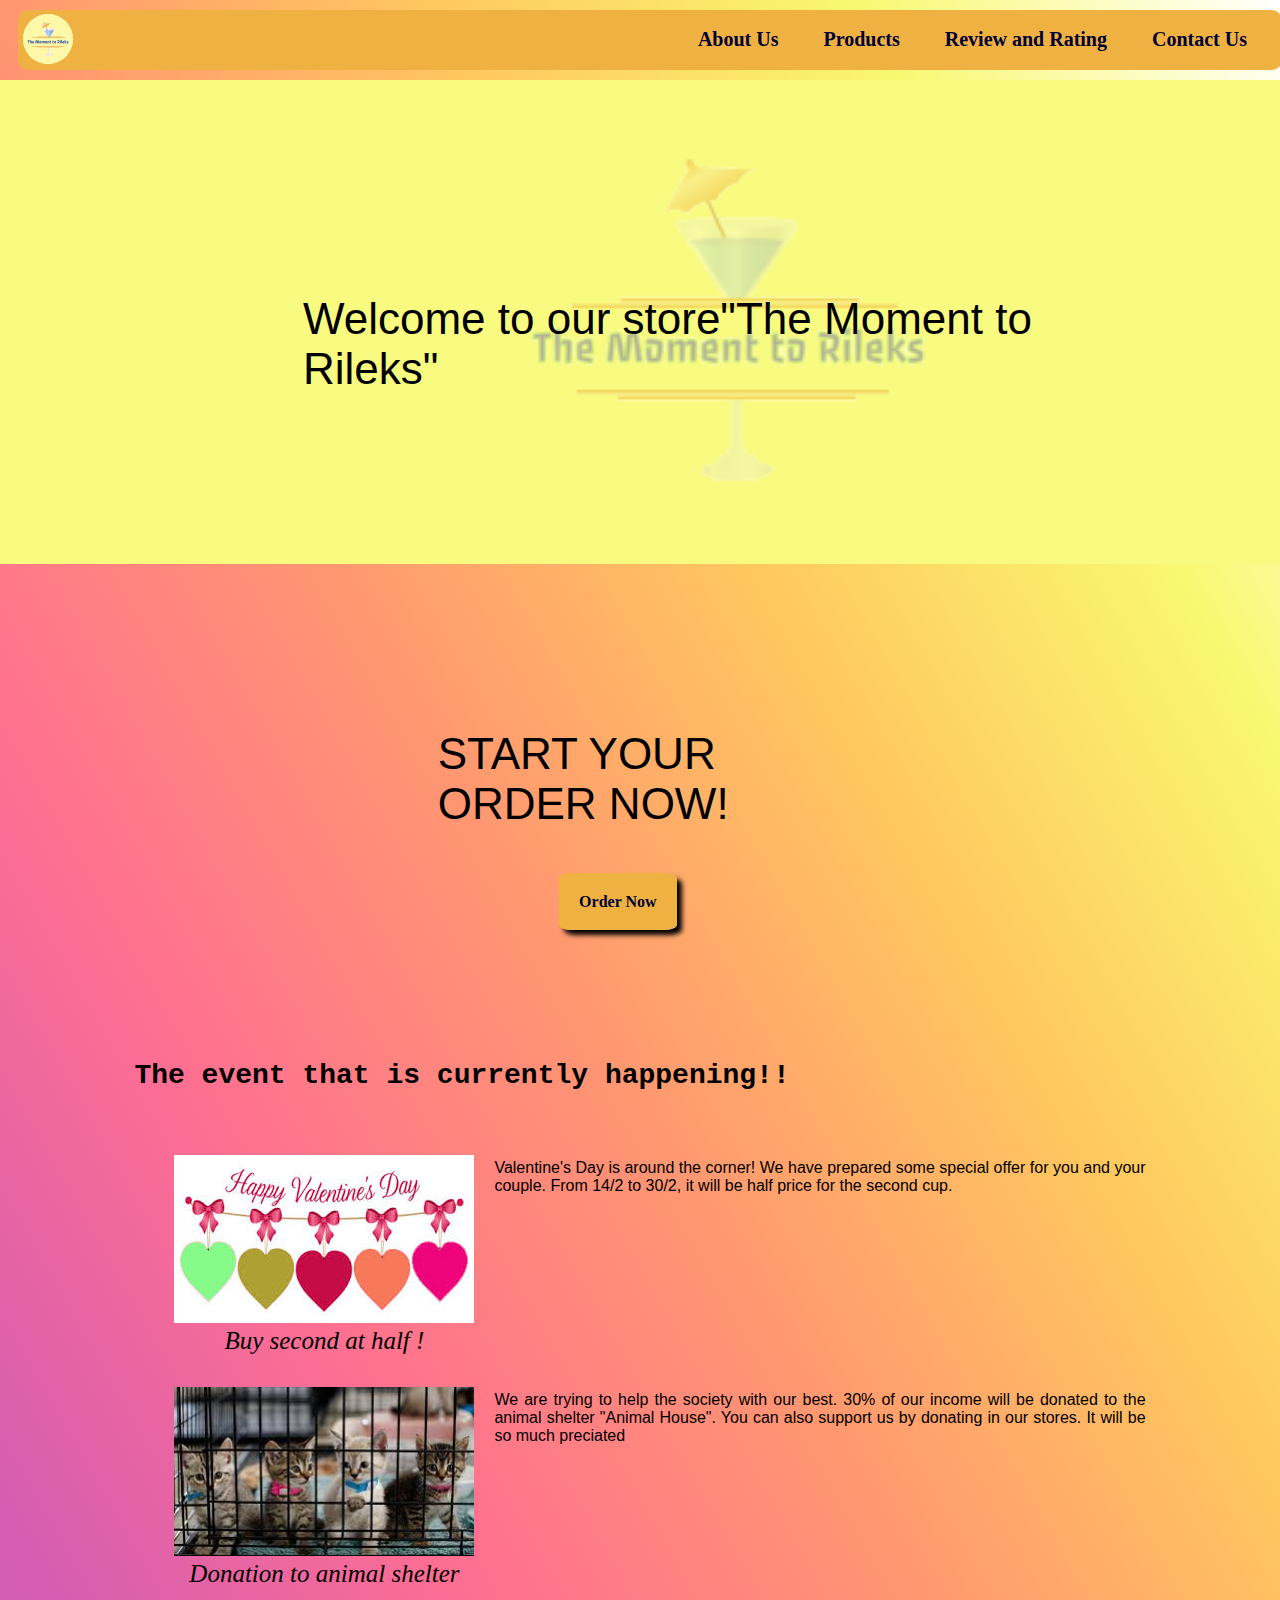
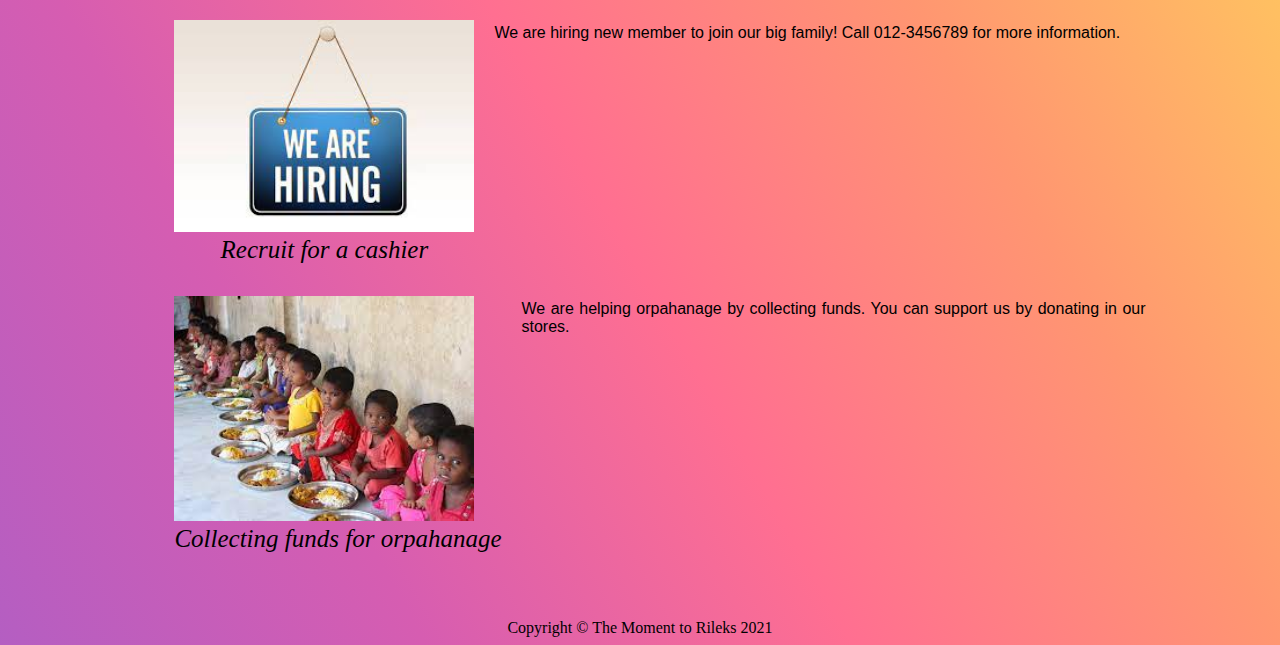
<file: index.html>
<!DOCTYPE html>
<html lang="en">
<head>
    <meta charset="UTF-8">
    <meta http-equiv="X-UA-Compatible" content="IE=edge">
    <meta name="viewport" content="width=device-width, initial-scale=1.0">
    <title>Home Page</title>
    <link rel="stylesheet" href="newstyle.css">
    <link rel="icon" href="Images/icon.ico" type="image/x-icon">

</head>
<body>
    <nav id="container">
        <a href="index.html"><img src="Images/Logo.png" alt="The Moment to Rileks" class="logoinnav"></a>
        <div class="noimgnav navhover">
            <a href="aboutuspage.html">About Us</a>
            <a href="product.html">Products</a>
            <a href="reviewandrating.html">Review and Rating</a>
            <a href="contact.html">Contact Us</a>
        </div>        
    </nav>
    <nav id="phonenav">
        <ul>
            <li><a href="index.html">Home</a></li>
            <li><a href="aboutuspage.html">About Us</a></li>
            <li><a href="product.html">  Products</a></li>
            <li><a href="reviewandrating.html">Review and Rating</a> </li>
            <li><a href="contact.html">Contact Us</a> </li>
        </ul> 
    </nav>
    <main>
        <div class="div">
            <img src="Images/ylwlogo.png" alt="logo" class="picsize">
                <p class="heading font center" id="headimg">Welcome to our store"The Moment to Rileks"</p>
        </div>
        <div class="margin">
            <div class="padding">
                <p class="heading">START YOUR ORDER NOW!</p>
                <a href="product.html" class="button" >Order Now</a>
            </div>
            <div>
                <p class="subheading">The event that is currently happening!!</p>
                <div>
                     <figure>
                        <img src="Images/Valentines.jpg" alt="Valentine Days" >
                        <figcaption>Buy second at half !</figcaption>
                    </figure>
                    <p class="content"> Valentine's Day is around the corner! We have prepared some special offer for you and your couple. From 14/2 to 30/2, it will be half price for the second cup.</p>
                </div>
                <br>
                <div>
                    <figure>
                        <img src="Images/Shelter.jpg" alt="Donation fo shelter" >
                        <figcaption>Donation to animal shelter</figcaption>
                    </figure> 
                    <p class="content"> We are trying to help the society with our best. 30% of our income will be donated to the animal shelter "Animal House". You can also support us by donating in our stores. It will be so much preciated</p>
                </div>
                    <br>
                <div>
                    <figure>
                        <img src="Images/Recruitment.jpg" alt="Recrtment" >
                        <figcaption>Recruit for a cashier</figcaption>
                    </figure>
                    <p class="content">We are hiring new member to join our big family! Call 012-3456789 for more information.</p>
                </div>
                    <br>
                <div>       
                    <figure>
                        <img src="Images/Donation.jpg" alt="Donation" >
                        <figcaption>Collecting funds for orpahanage</figcaption>
                    </figure> 
                    <p class="content"> We are helping orpahanage by collecting funds. You can support us by donating in our stores.</p>
                </div>                    
            </div>
        </div>
    </main>
    <footer>Copyright &copy; The Moment to Rileks 2021</footer>
</body>
</html>
</file>
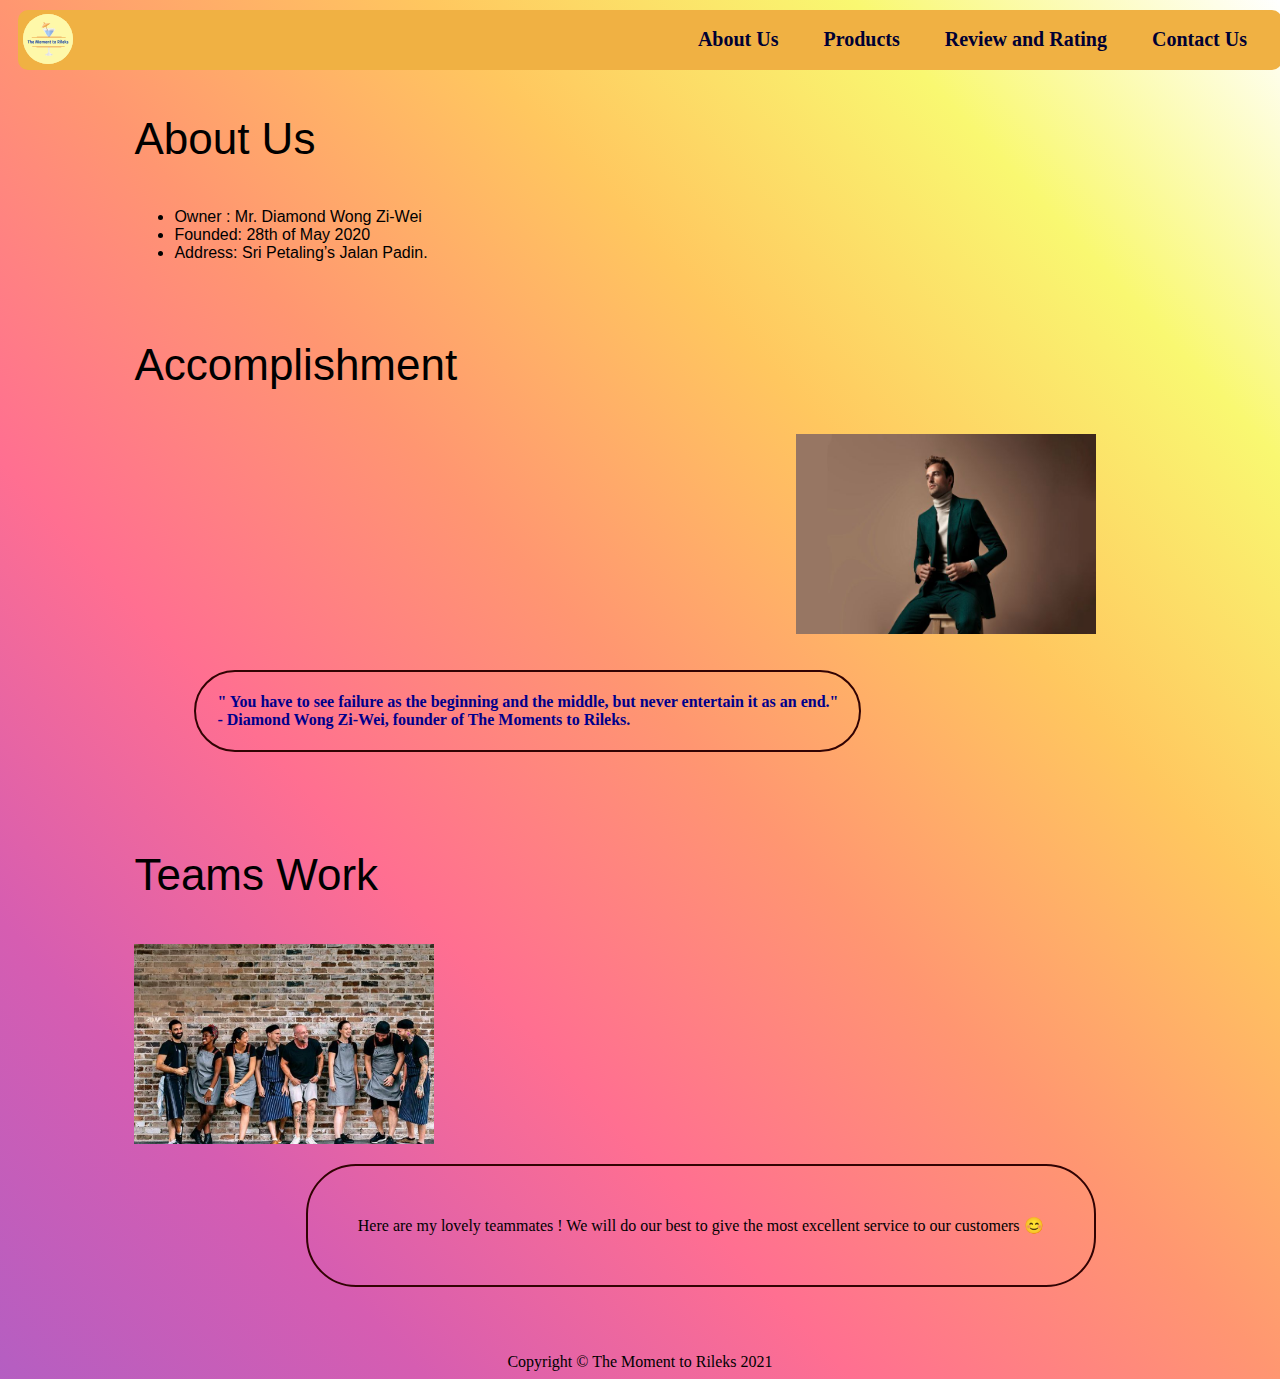
<file: aboutuspage.html>
<!DOCTYPE html>
<html lang="en">
<head>
    <meta charset="UTF-8">
    <meta http-equiv="X-UA-Compatible" content="IE=edge">
    <meta name="viewport" content="width=device-width, initial-scale=1.0">
    <meta name="content" content="The Moment to Rileks">
    <title>About Us</title>
    <link rel="stylesheet" href="newstyle.css">
    <link rel="icon" href="Images/icon.ico" type="image/x-icon">
  
</head>
<body>
    <nav id="container">
        <a href="index.html"><img src="Images/Logo.png" alt="The Moment to Rileks" class="logoinnav"></a>
        <div class="noimgnav">
            <a href="aboutuspage.html">About Us</a>
            <a href="product.html">Products</a>
            <a href="reviewandrating.html">Review and Rating</a>
            <a href="contact.html">Contact Us</a>
        </div>        
    </nav>
    <nav id="phonenav">
        <ul>
            <li><a href="index.html">Home</a></li>
            <li><a href="aboutuspage.html">About Us</a></li>
            <li><a href="product.html">  Products</a></li>
            <li><a href="reviewandrating.html">Review and Rating</a> </li>
            <li><a href="contact.html">Contact Us</a> </li>
        </ul> 
    </nav>
    <main class="margin">
        <div>
            <p class="heading">About Us</p>
                <ul class="content">
                    <li>Owner : Mr. Diamond Wong Zi-Wei   </li>
                    <li>Founded:  28th of May 2020 </li>
                    <li>  Address: Sri Petaling’s Jalan Padin.</li>
                </ul>
        </div>
        <br>
        <div class="overflow">
            <p class="heading">Accomplishment</p>
            <img src="pics/founder.jpg" alt="Founder" height="200" width="300" class="floatright">
                <a class="floatleft">
                    <p class="quote">" You have to see failure as the beginning and the middle, but never entertain it as an end."
                    <br> - Diamond Wong Zi-Wei, founder of The Moments to Rileks.</p>
                    </a>
        </div>
        <br>
        <div>
            <p class="heading">Teams Work</p>
                <img src="pics/team.jpeg" alt="Teams" width="300" height="200">
                <p class="floatright aboutuscontentright">Here are my lovely teammates ! We will do our best to give the most excellent service to our customers &#128522;</p>
        </div>
    </main>
    <footer>Copyright &copy; The Moment to Rileks 2021</footer>
</body>
</html>
</file>
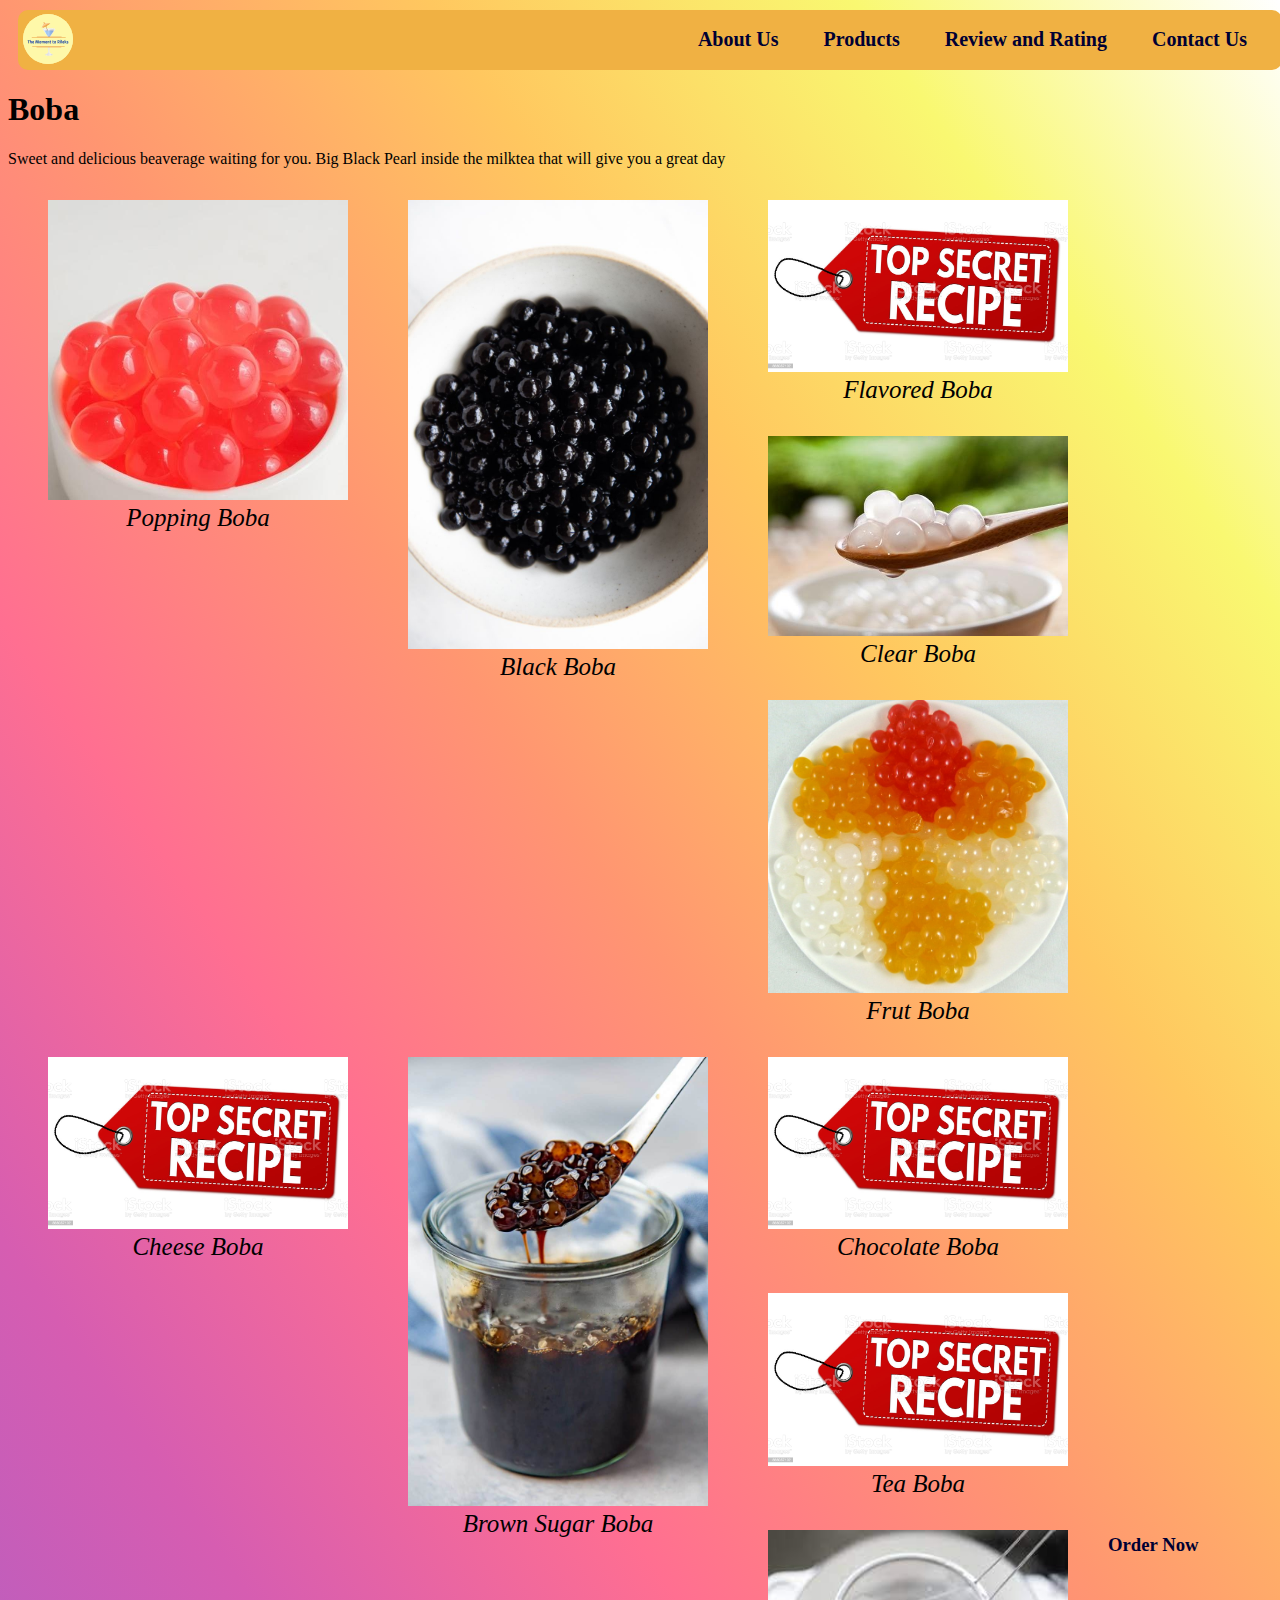
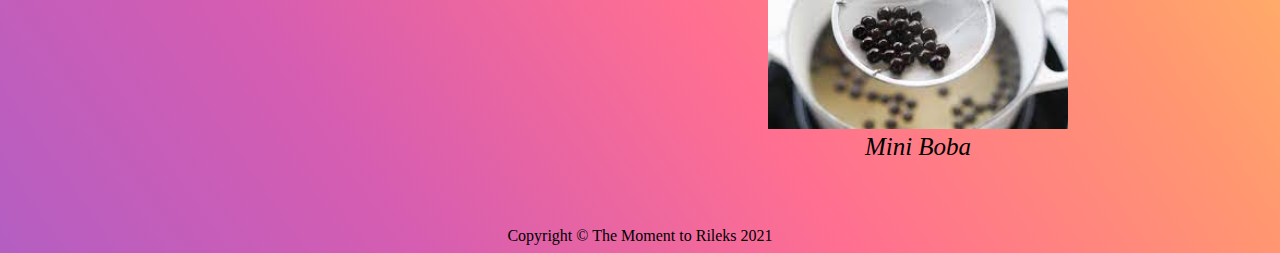
<file: Boba.html>
<!DOCTYPE html>
<html lang="en">
<head>
    <meta charset="UTF-8">
    <meta http-equiv="X-UA-Compatible" content="IE=edge">
    <meta name="viewport" content="width=device-width, initial-scale=1.0">
    <meta name="content" content="The Moment to Rileks">
    <title>Boba Tea</title>
    <link rel="stylesheet" href="newstyle.css">
    <link rel="icon" href="Images/icon.ico" type="image/x-icon">
  
</head>
<body>
    <nav id="container">
        <a href="index.html"><img src="Images/Logo.png" alt="The Moment to Rileks" class="logoinnav"></a>
        <div class="noimgnav">
            <a href="aboutuspage.html">About Us</a>
            <a href="product.html">Products</a>
            <a href="reviewandrating.html">Review and Rating</a>
            <a href="contact.html">Contact Us</a>
        </div>        
    </nav>
    <nav id="phonenav">
        <ul>
            <li><a href="index.html">Home</a></li>
            <li><a href="aboutuspage.html">About Us</a></li>
            <li><a href="product.html">  Products</a></li>
            <li><a href="reviewandrating.html">Review and Rating</a> </li>
            <li><a href="contact.html">Contact Us</a> </li>
        </ul> 
    </nav>
    <main>
  

       <h1>Boba</h1>
       <p>Sweet and delicious beaverage waiting for you. 
        Big Black Pearl inside the milktea that will give you a great day</p>

    
        <figure>
            <img src="pics/poppingboba.jpg" alt="Popping Boba" >
            <figcaption>Popping Boba</figcaption>
        </figure> &nbsp;

        <figure>
            <img src="pics/blackboba.jpg" alt="Black Boba" >
            <figcaption>Black Boba</figcaption>
        </figure>&nbsp;
        <figure>
            <img src="pics/secret.jpg" alt="Flavored Boba" > 
            <figcaption>Flavored Boba</figcaption>
        </figure>&nbsp;
        <figure>
            <img src="pics/clearboba.jpg" alt="Clear Boba" >
            <figcaption>Clear Boba</figcaption>
        </figure>&nbsp;
        <figure>
            <img src="pics/fruitboba.jpg" alt="Fruit Boba" >
            <figcaption>Frut Boba</figcaption>
        </figure>&nbsp;
        <br><br><br>
        <figure>
            <img src="pics/secret.jpg" alt="Cheese Boba" >
            <figcaption>Cheese Boba</figcaption>
        </figure>&nbsp;
        <figure>
            <img src="pics/brownsugarboba.jpg" alt="Brown Sugar Boba" >
            <figcaption>Brown Sugar Boba</figcaption>
        </figure>&nbsp;
        <figure>
            <img src="pics/secret.jpg" alt="Chocolate Boba" width="200" height="100">
            <figcaption>Chocolate Boba</figcaption>
        </figure>&nbsp;
        <figure>
            <img src="pics/secret.jpg" alt="Tea Boba" width="200" height="100">
            <figcaption>Tea Boba</figcaption>
        </figure>&nbsp;
        <figure>
            <img src="pics/miniboba.jpg" alt="Mini Boba" width="200" height="200">
            <figcaption>Mini Boba</figcaption>
        </figure>&nbsp;

        <h3><a href="bobaorder.html">Order Now</a></h3>
       


 







 
    </main>
    <footer>Copyright &copy; The Moment to Rileks 2021</footer>
    
</body>
</html>
</file>
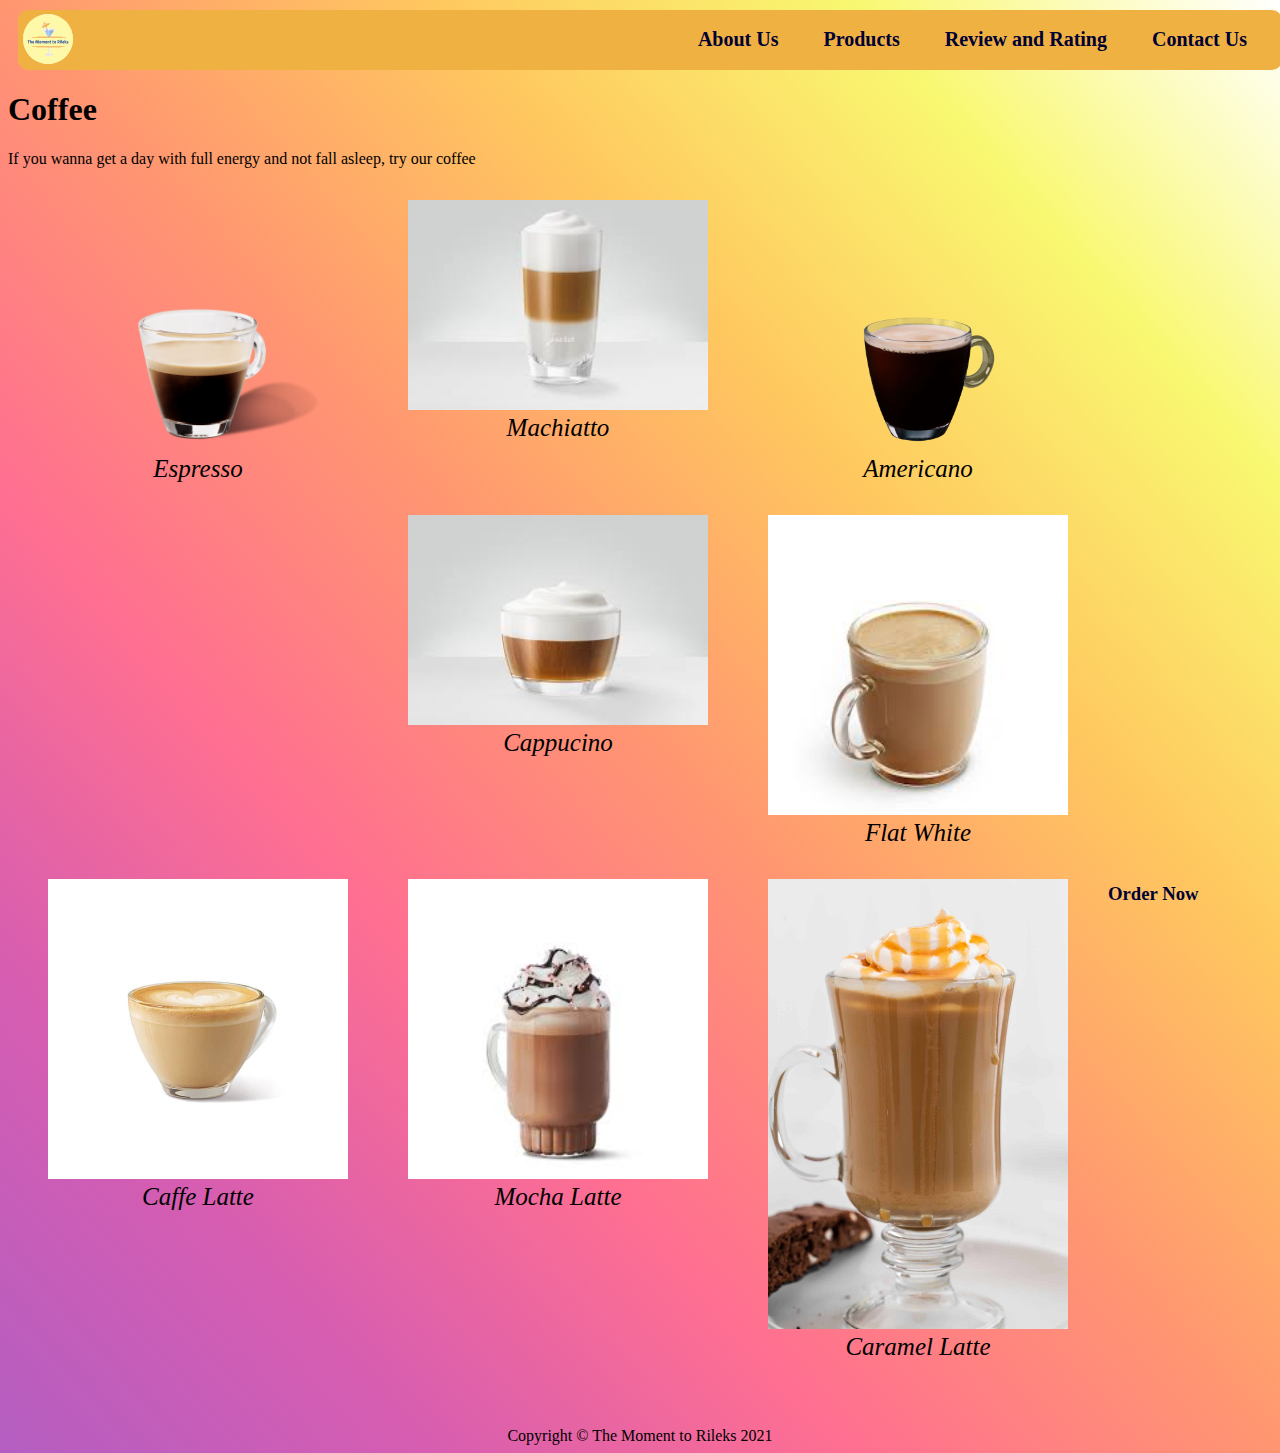
<file: Coffee.html>
<!DOCTYPE html>
<html lang="en">
<head>
    <meta charset="UTF-8">
    <meta http-equiv="X-UA-Compatible" content="IE=edge">
    <meta name="viewport" content="width=device-width, initial-scale=1.0">
    <meta name="content" content="The Moment to Rileks">
    <title>Coffee</title>
    <link rel="stylesheet" href="newstyle.css">
    <link rel="icon" href="Images/icon.ico" type="image/x-icon">
    
</head>
<body>
    <nav id="container">
        <a href="index.html"><img src="Images/Logo.png" alt="The Moment to Rleks" class="logoinnav"></a>
        <div class="noimgnav">
            <a href="aboutuspage.html">About Us</a>
            <a href="product.html">Products</a>
            <a href="reviewandrating.html">Review and Rating</a>
            <a href="contact.html">Contact Us</a>
        </div>  
    </nav>      
    <nav id="phonenav">
        <ul>
            <li><a href="index.html">Home</a></li>
            <li><a href="aboutuspage.html">About Us</a></li>
            <li><a href="product.html">  Products</a></li>
            <li><a href="reviewandrating.html">Review and Rating</a> </li>
            <li><a href="contact.html">Contact Us</a> </li>
        </ul> 
    </nav>
    
    <main>
  <h1>Coffee</h1>
       <p>If you wanna get a day with full energy and not fall asleep, try our coffee </p>

         
       <figure>
       <img src="pics/espresso.png"  alt="Espresso">
        <figcaption>Espresso</figcaption> 
         </figure> &nbsp;
 
         <figure>
       <img src="pics/machiatto.jpg" alt="Machiatto" >
        <figcaption>Machiatto </figcaption>
        </figure> &nbsp;
       
         <figure>
       <img src="pics/americano.png" alt=" Americano" >
        <figcaption> Americano </figcaption>
         </figure> &nbsp;
 
         <figure>
           <img src="pics/cappucino.jpg" alt="Cappucino" >
             <figcaption>Cappucino</figcaption> 
         </figure>&nbsp;
       
         
         <figure>
        <img src="pics/flatwhite.jpg" alt=" Flat White" >
        <figcaption> Flat White </figcaption>
         </figure>&nbsp;
         <br><br><br>
 
         <figure>
           <img src="pics/caffelatte.jpg" alt="Caffe Latte Tea" >
             <figcaption>Caffe Latte</figcaption>
         </figure>&nbsp;
       
         <figure>
            <img src="pics/mochalatte.jpg" alt="Mocha Latte" >
            <figcaption> Mocha Latte </figcaption>
             </figure>&nbsp;
     
             <figure>
                <img src="pics/caramellatte.jpg" alt="Caramel Latte" >
                 <figcaption>Caramel Latte</figcaption> 
             </figure>&nbsp;
             <h3><a href="Coffeeorder.html">Order Now</a></h3>






 
    </main>

    <footer>Copyright &copy; The Moment to Rileks 2021</footer>
</body>
</html>
</file>
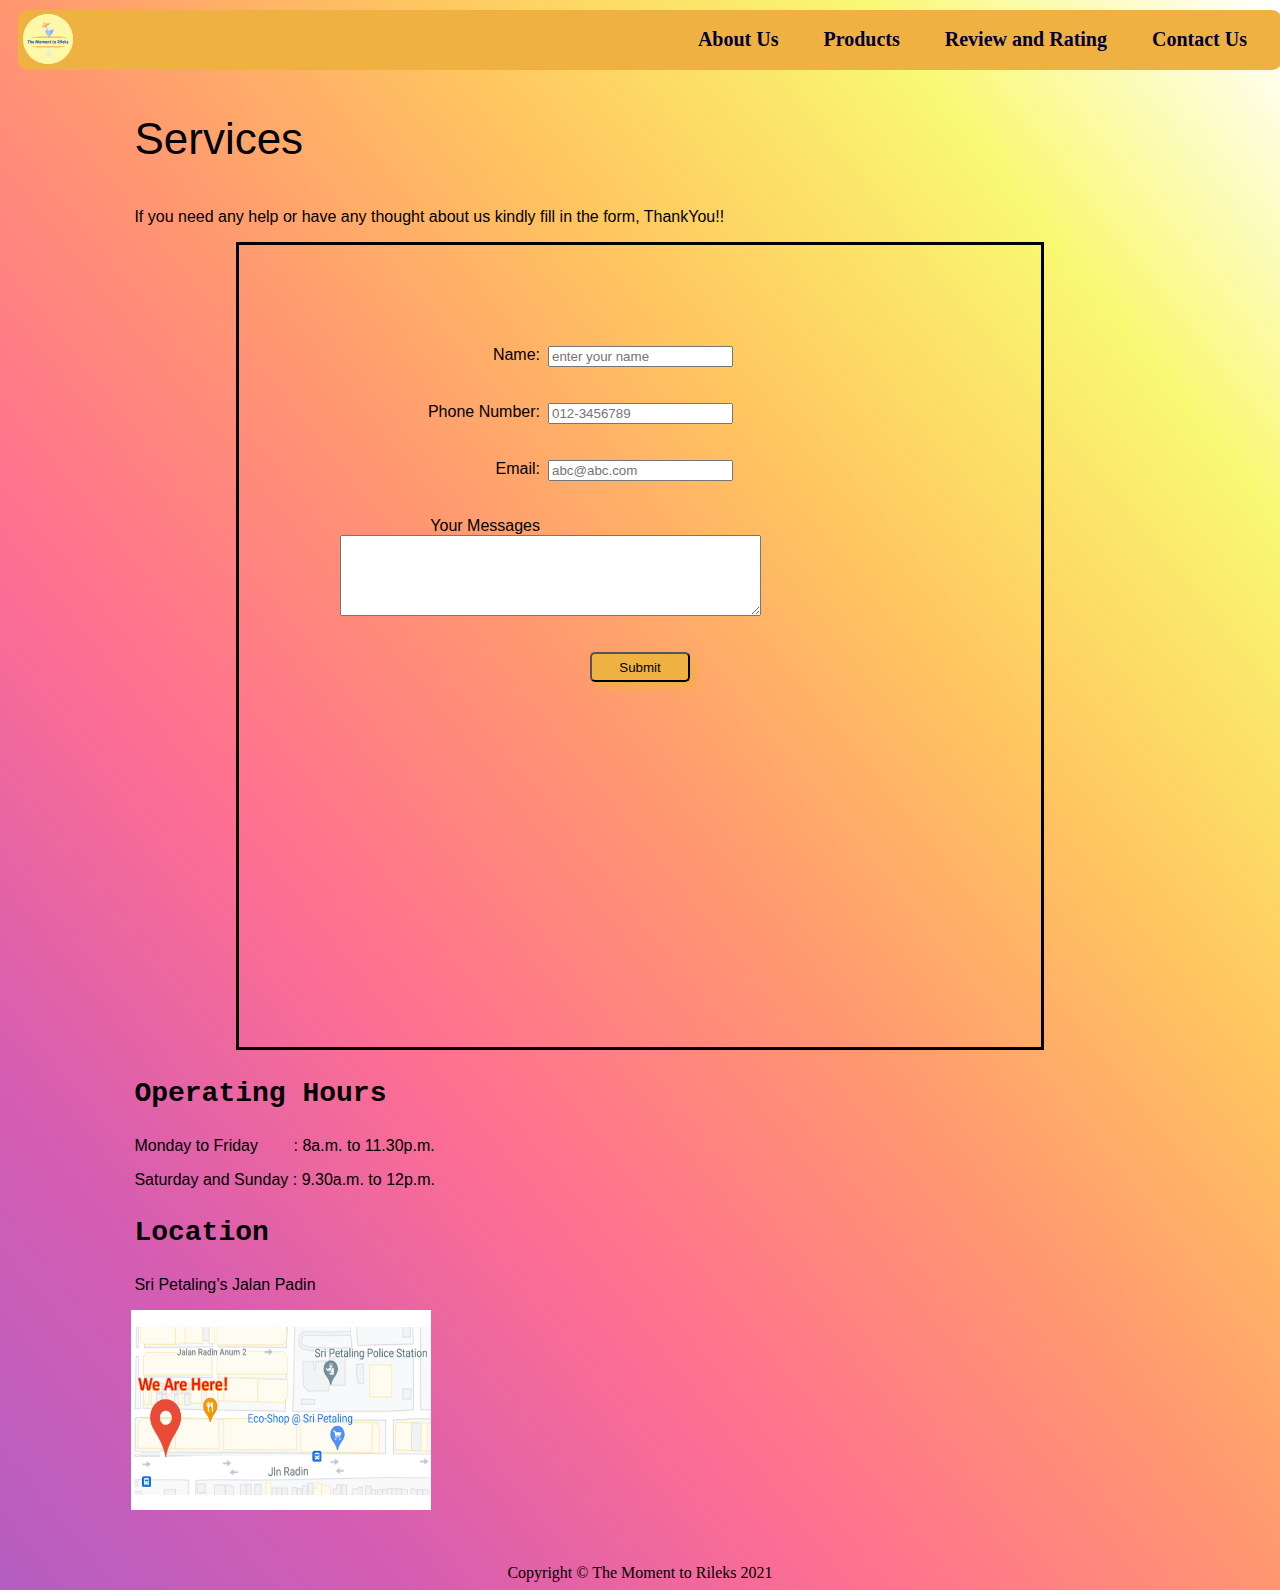
<file: contact.html>
<!DOCTYPE html>
<html lang="en">
<head>
    <meta charset="UTF-8">
    <meta http-equiv="X-UA-Compatible" content="IE=edge">
    <meta name="viewport" content="width=device-width, initial-scale=1.0">
    <meta name="content" content="The Moment to Rileks">
    <title>Contact Us</title>
    <link rel="stylesheet" href="newstyle.css">
    <link rel="icon" href="Images/icon.ico" type="image/x-icon">
    
</head>
<body>
    <nav id="container">
        <a href="index.html"><img src="Images/Logo.png" alt="The Moment to Rleks" class="logoinnav"></a>
        <div class="noimgnav">
            <a href="aboutuspage.html">About Us</a>
            <a href="product.html">Products</a>
            <a href="reviewandrating.html">Review and Rating</a>
            <a href="contact.html">Contact Us</a>
        </div>        
    </nav>
    <nav id="phonenav">
        <ul>
            <li><a href="index.html">Home</a></li>
            <li><a href="aboutuspage.html">About Us</a></li>
            <li><a href="product.html">  Products</a></li>
            <li><a href="reviewandrating.html">Review and Rating</a> </li>
            <li><a href="contact.html">Contact Us</a> </li>
        </ul> 
    </nav>
    <main class="margin">
        <p class="heading">Services</p>
         <p class="content">If you need any help or have any thought about us kindly fill in the form, ThankYou!!</p>
    <form class="content" >
        <label>Name:</label>
        <input type="text" placeholder="enter your name" required>
        <br><br>
        <label>Phone Number:</label>
        <input type="tel" pattern="[0-9]{3}-[0-9]{8}" placeholder="012-3456789" required>
        <br><br>
        <label>Email:</label>
        <input type="email" placeholder="abc@abc.com">
        <br><br>
        <label>Your Messages</label>
        <textarea cols="50" rows="5"></textarea>
        <br><br>
        <input  type="submit" value="Submit" class="submit" onclick="alert('Thanks for your Submittion!!')">
    </form>
    <div>
        <p class="subheading">Operating Hours</p>
        <p class="content">Monday to Friday &nbsp;&nbsp;&nbsp;&nbsp;&nbsp; &nbsp;: 8a.m. to 11.30p.m.</p>
        <p class="content">Saturday and Sunday&nbsp;: 9.30a.m. to 12p.m.</p>
    </div>
    <div>
        <p class="subheading">Location</p>
        <p class="content">Sri Petaling’s Jalan Padin</p>
        <a href="https://www.google.com.my/maps" ><img src="Images/ourlocation.png" class="map"></a>
    </div>
    </main>
    <footer>Copyright &copy; The Moment to Rileks 2021</footer>
</body>
</html>
</file>
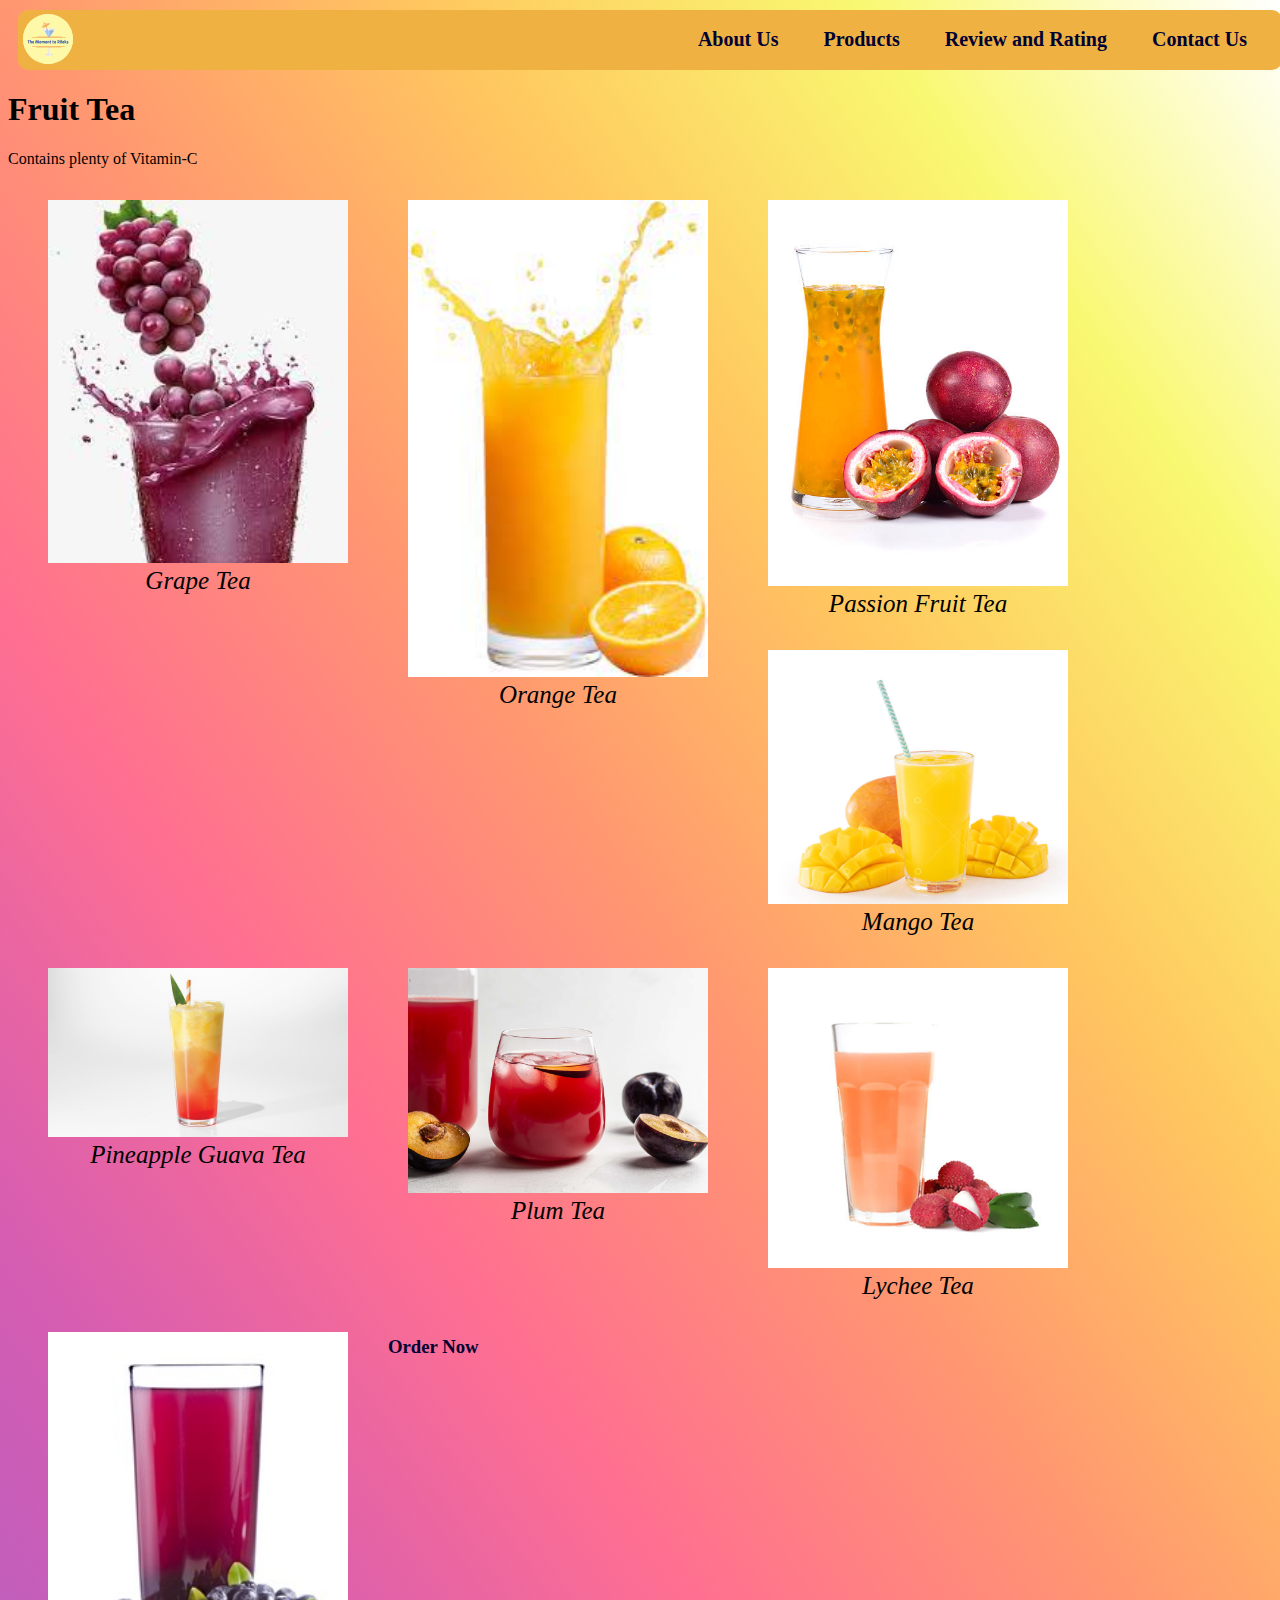
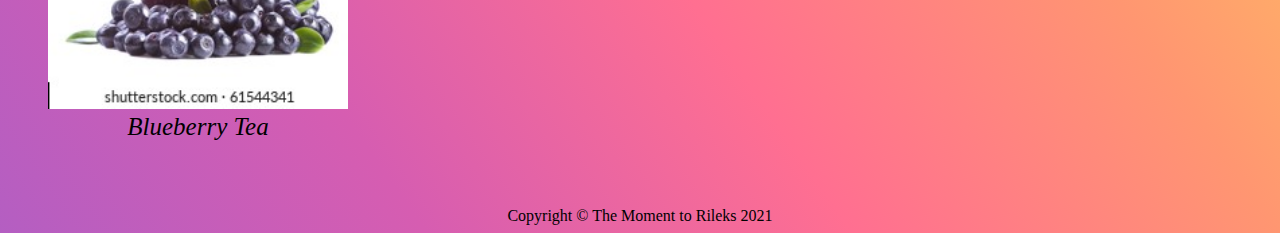
<file: Fruittea.html>
<!DOCTYPE html>
<html lang="en">
<head>
    <meta charset="UTF-8">
    <meta http-equiv="X-UA-Compatible" content="IE=edge">
    <meta name="viewport" content="width=device-width, initial-scale=1.0">
    <meta name="content" content="The Moment to Rleks">
    <title>Fruit Tea</title>
    <link rel="stylesheet" href="newstyle.css">
    <link rel="icon" href="Images/icon.ico" type="image/x-icon">
   
</head>
<body>
    <nav id="container">
        <a href="index.html"><img src="Images/Logo.png" alt="The Moment to Rileks" class="logoinnav"></a>
        <div class="noimgnav">
            <a href="aboutuspage.html">About Us</a>
            <a href="product.html">Products</a>
            <a href="reviewandrating.html">Review and Rating</a>
            <a href="contact.html">Contact Us</a>
        </div>        
    </nav>
    <nav id="phonenav">
        <ul>
            <li><a href="index.html">Home</a></li>
            <li><a href="aboutuspage.html">About Us</a></li>
            <li><a href="product.html">  Products</a></li>
            <li><a href="reviewandrating.html">Review and Rating</a> </li>
            <li><a href="contact.html">Contact Us</a> </li>
        </ul> 
    </nav>
    <main>
 

       <h1>Fruit Tea</h1>
       <p>Contains plenty of Vitamin-C</p>

       <figure>
        <img src="pics/grapetea.jpg"  alt="Grape Tea">
        <figcaption>Grape Tea</figcaption> 
         </figure>&nbsp;
 
         <figure>
        <img src="pics/orangetea.jpg" alt="Orange Tea" >
        <figcaption>Orange Tea  </figcaption>
         </figure>&nbsp;
       
         <figure>
      <img src="pics/passionfruittea.jpg" alt=" Passion Fruit Tea" >
        <figcaption> Passion Fruit Tea </figcaption>
         </figure>&nbsp;
 
         <figure>
           <img src="pics/mangotea.jpg" alt="Mango Tea" >
             <figcaption>Mango Tea</figcaption> 
         </figure>&nbsp;
       
         <br><br><br>
 
         <figure>
        <img src="pics/pineappleguavatea.jpg" alt=" Pineapple Guava Tea" >
        <figcaption> Pineapple Guava Tea </figcaption>
         </figure>&nbsp;
 
         <figure>
           <img src="pics/plumtea.jpg" alt="Plum Tea" >
             <figcaption>Plum Tea</figcaption> 
         </figure>&nbsp;
       
         <figure>
           <img src="pics/lycheetea.jpg" alt=" Pineapple Guava Tea" >
            <figcaption> Lychee Tea </figcaption>
             </figure>&nbsp;
     
             <figure>
                <img src="pics/blueberrytea.jpg" alt="Blueberry Tea" >
                 <figcaption>Blueberry Tea</figcaption> 
             </figure>&nbsp;
             <h3><a href="fruitteaorder.html">Order Now</a></h3>

       







 
    </main>
    <footer>Copyright &copy; The Moment to Rileks 2021</footer>
    
</body>
</html>
</file>
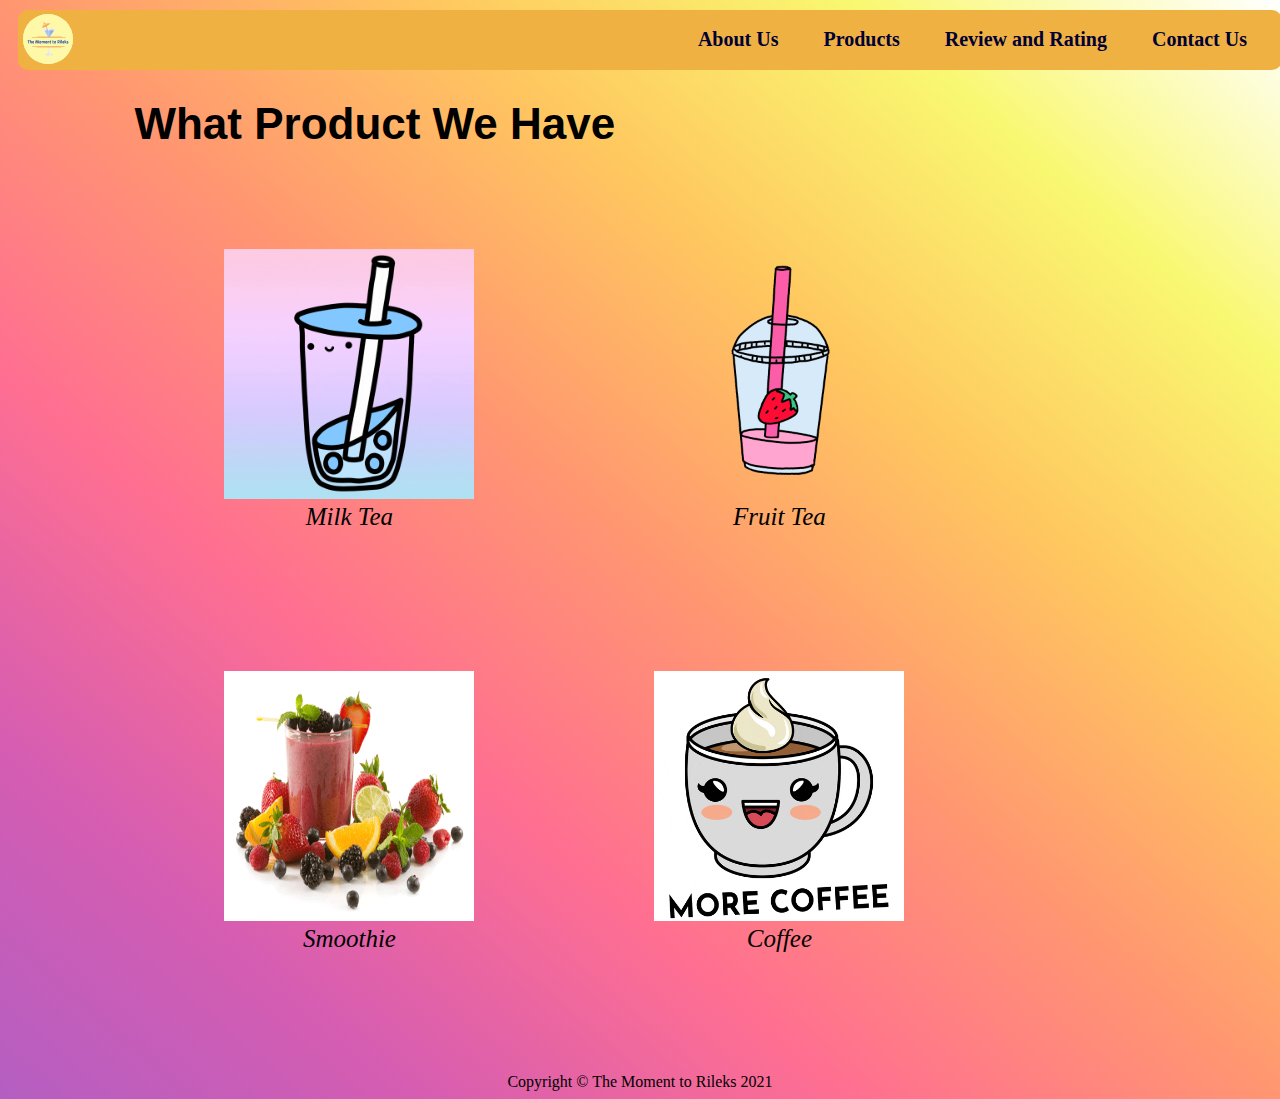
<file: product.html>
<!DOCTYPE html>
<html lang="en">
<head>
    <meta charset="UTF-8">
    <meta http-equiv="X-UA-Compatible" content="IE=edge">
    <meta name="viewport" content="width=device-width, initial-scale=1.0">
    <meta name="content" content="The Moment to Rleks">
    <title>Products</title>
    <link rel="stylesheet" href="newstyle.css">
    <link rel="icon" href="Images/icon.ico" type="image/x-icon">
  
</head>
<body>
    <nav id="container">
        <a href="index.html"><img src="Images/Logo.png" alt="The Moment to Rileks" class="logoinnav"></a>
        <div class="noimgnav">
            <a href="aboutuspage.html">About Us</a>
            <a href="product.html">Products</a>
            <a href="reviewandrating.html">Review and Rating</a>
            <a href="contact.html">Contact Us</a>
        </div>        
    </nav>
    <nav id="phonenav">
        <ul>
            <li><a href="index.html">Home</a></li>
            <li><a href="aboutuspage.html">About Us</a></li>
            <li><a href="product.html">  Products</a></li>
            <li><a href="reviewandrating.html">Review and Rating</a> </li>
            <li><a href="contact.html">Contact Us</a> </li>
        </ul> 
    </nav>
    
    <main class="margin">
        <h1 class="heading">What Product We Have</h1>
            <figure class="productsmarg">
                <a href="Boba.html"><img src="Images/boba.gif" alt="Boba" class="productspic"></a>
                <figcaption>Milk Tea</figcaption> 
            </figure>

            <figure class="productsmarg">
                <a href="Fruittea.html"><img src="Images/fruittea.gif" alt="Fruit Tea" class="productspic"></a>
                <figcaption>Fruit Tea  </figcaption>
            </figure>

            <figure class="productsmarg">
                <a href="Smoothie.html"><img src="Images/Smoothie.gif" alt="Smoothie" class="productspic"></a>
                <figcaption> Smoothie </figcaption>
            </figure>

            <figure class="productsmarg">
                <a href="Coffee.html"><img src="Images/coffee.gif" alt="Coffee" class="productspic"></a>
                <figcaption>Coffee</figcaption> 
            </figure>
    </main>

    <footer>Copyright &copy; The Moment to Rileks 2021</footer>
</body>
</html>
</file>
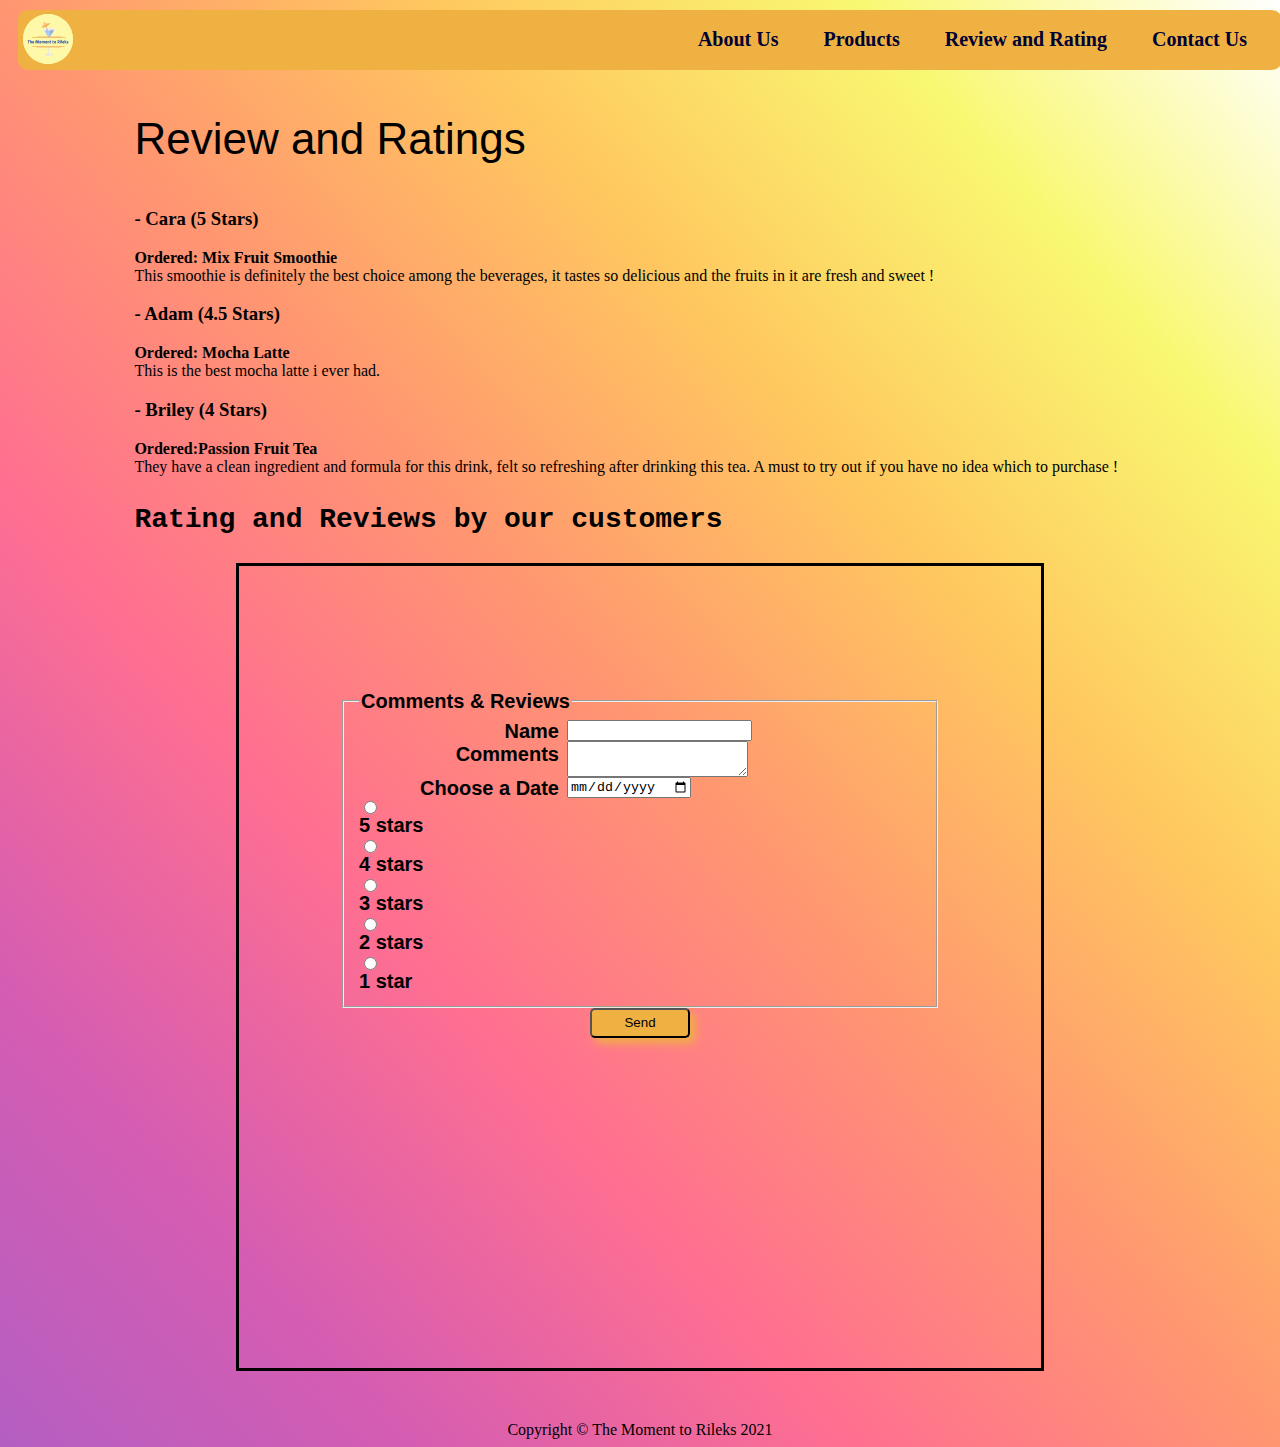
<file: reviewandrating.html>
<!DOCTYPE html>
<html lang="en">
<head>
    <meta charset="UTF-8">
    <meta http-equiv="X-UA-Compatible" content="IE=edge">
    <meta name="viewport" content="width=device-width, initial-scale=1.0">
    <title>Review & Ratings</title>
    <link rel="stylesheet" href="newstyle.css">
    <link rel="icon" href="Images/icon.ico" type="image/x-icon">
  
    
</head>
<body>
    <nav id="container">
        <a href="index.html"><img src="Images/Logo.png" alt="The Moment to Rleks" class="logoinnav"></a>
        <div class="noimgnav">
            <a href="aboutuspage.html">About Us</a>
            <a href="product.html">Products</a>
            <a href="reviewandrating.html">Review and Rating</a>
            <a href="contact.html">Contact Us</a>
        </div>        
    </nav>
    <nav id="phonenav">
        <ul>
            <li><a href="index.html">Home</a></li>
            <li><a href="aboutuspage.html">About Us</a></li>
            <li><a href="product.html">  Products</a></li>
            <li><a href="reviewandrating.html">Review and Rating</a> </li>
            <li><a href="contact.html">Contact Us</a> </li>
        </ul> 
    </nav>
    <main class="margin">
        <p class="heading">Review and Ratings</p>
        <h3>- Cara (5 Stars) </h3>
    <p><b>Ordered: Mix Fruit Smoothie</b><br>
    This smoothie is definitely the best choice among the beverages, it tastes so delicious and the fruits 
        in it are fresh and sweet ! </p>
    
    <h3>- Adam (4.5 Stars)</h3>
    <p><b>Ordered: Mocha Latte</b> <br>
    This is the best mocha latte i ever had.</p>

    <h3>- Briley (4 Stars)</h3>
    <p><b>Ordered:Passion Fruit Tea</b><br>
        They have a clean ingredient and formula for this drink, felt so refreshing after drinking this
        tea. A must to try out if you have no idea which to purchase ! </p>

        <div class="subheading">
            <p>Rating and Reviews by our customers</p>
            <div class="content">

                <form>
               
                <br>

                <fieldset>
                    <legend>Comments & Reviews</legend>
                    <Label>Name</Label>
                    <input type="text" id="name">
                    <Label>Comments</Label>
                    <textarea name="Comments" id="Comments" cols="20" rows="2"></textarea>
                <label for="myDate">Choose a Date</label>
                <input type="date" name="myDate" id="myDate">
                <input type="radio" name="rate" value="5"> 5 stars
                <input type="radio" name="rate" value="4"> 4 stars
                <input type="radio" name="rate" value="3"> 3 stars
                <input type="radio" name="rate" value="2"> 2 stars
                <input type="radio" name="rate" value="1"> 1 star



                    </fieldset>
                
        
    
   
           
                   
                
            
                <input type="Submit" value="Send" class="submit">
            </form>
            </div>
        </div>
        
    </main>
    <footer>Copyright &copy; The Moment to Rileks 2021</footer>
    
</body>
</html>
</file>
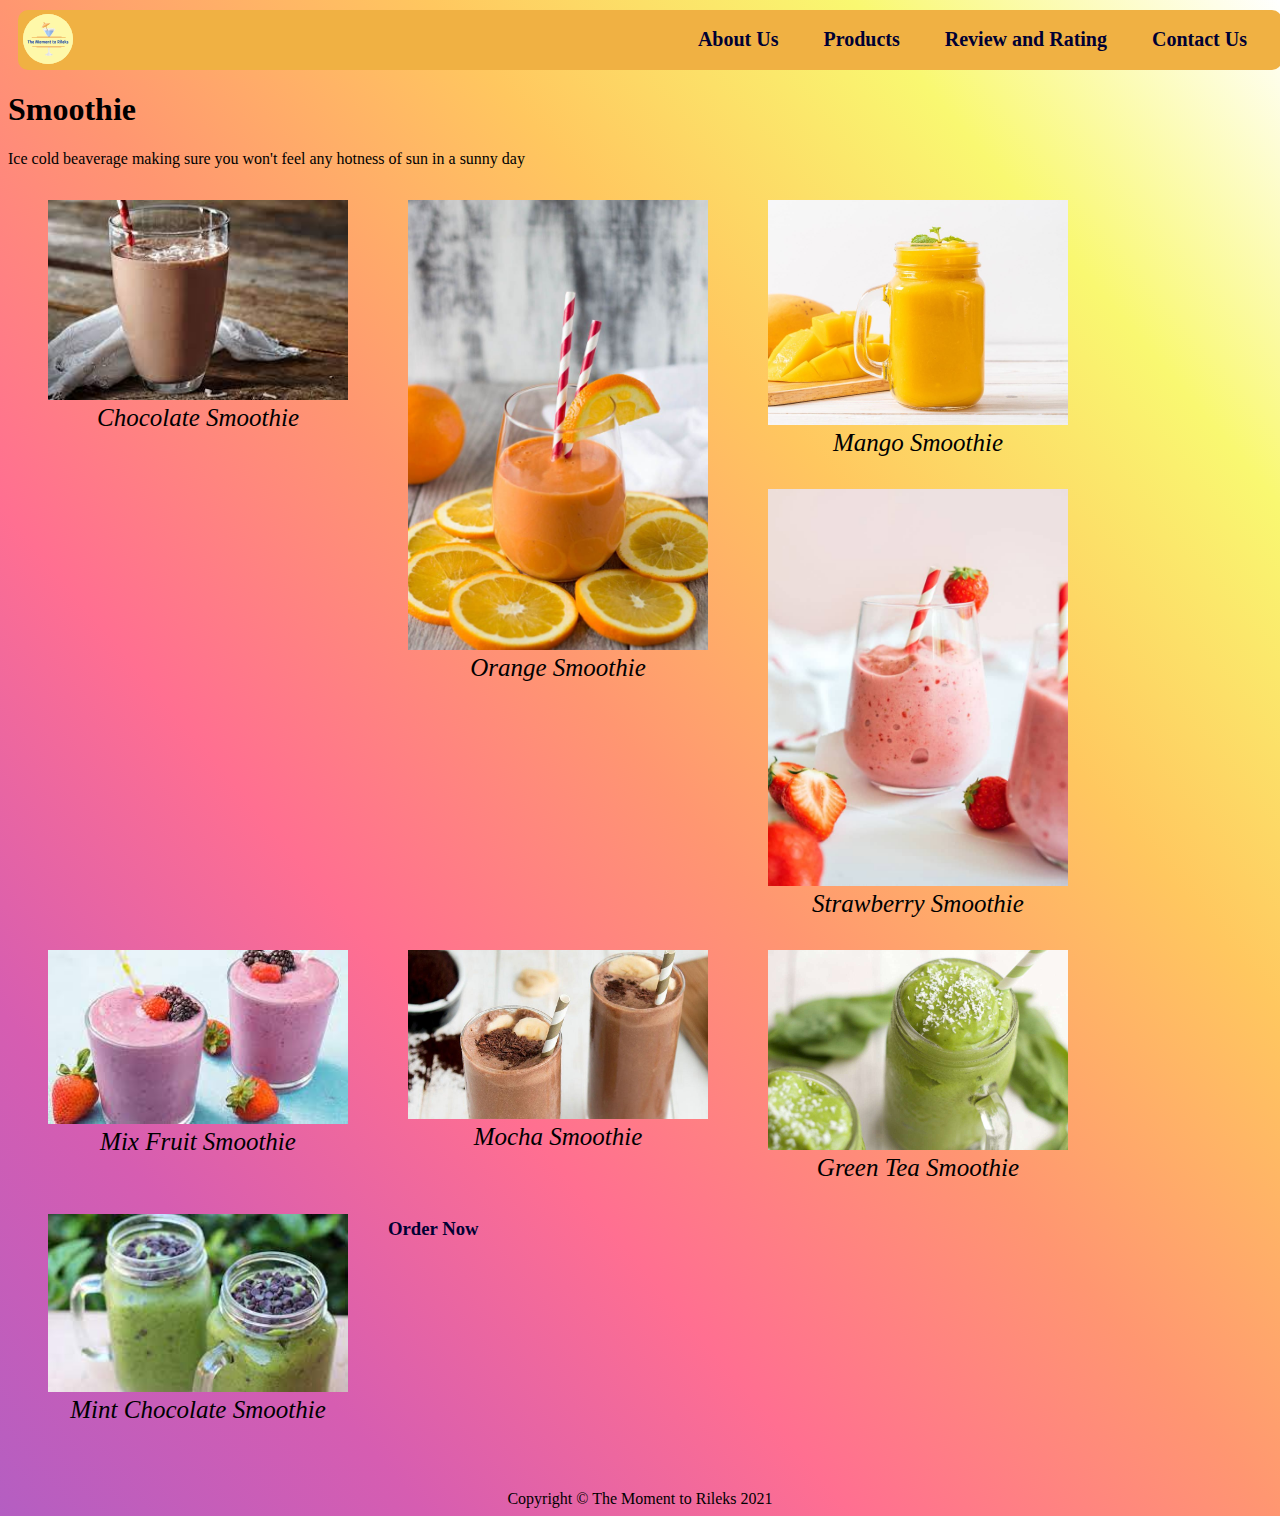
<file: Smoothie.html>
<!DOCTYPE html>
<html lang="en">
<head>
    <meta charset="UTF-8">
    <meta http-equiv="X-UA-Compatible" content="IE=edge">
    <meta name="viewport" content="width=device-width, initial-scale=1.0">
    <meta name="content" content="The Moment to Rleks">
    <title>Smoothie</title>
    <link rel="stylesheet" href="newstyle.css">
    <link rel="icon" href="Images/icon.ico" type="image/x-icon">
  
</head>
<body>
    <nav id="container">
        <a href="index.html"><img src="Images/Logo.png" alt="The Moment to Rleks" class="logoinnav"></a>
        <div class="noimgnav">
            <a href="aboutuspage.html">About Us</a>
            <a href="product.html">Products</a>
            <a href="reviewandrating.html">Review and Rating</a>
            <a href="contact.html">Contact Us</a>
        </div>        
    </nav>
    <nav id="phonenav">
        <ul>
            <li><a href="index.html">Home</a></li>
            <li><a href="aboutuspage.html">About Us</a></li>
            <li><a href="product.html">  Products</a></li>
            <li><a href="reviewandrating.html">Review and Rating</a> </li>
            <li><a href="contact.html">Contact Us</a> </li>
        </ul> 
    </nav>
    <main>
       <h1>Smoothie</h1>
       <p>Ice cold beaverage making sure you won't feel any hotness of sun in a sunny day</p>

       <figure>
         <img src="pics/chocsmoothie.jpg" height="200" width="200" alt="Chocolate Smoothie">
        <figcaption>Chocolate Smoothie</figcaption> 
         </figure>&nbsp;
 
         <figure>
        <img src="pics/orangesmoothie.jpg" alt="Orange Smoothie" height="200" width="200">
        <figcaption>Orange Smoothie </figcaption>
         </figure>&nbsp;
       
         <figure>
        <img src="pics/mangosmoothie.jpg" alt=" Mango Smoothie" height="200" width="200">
        <figcaption> Mango Smoothie </figcaption>
         </figure>&nbsp;
 
         <figure>
             <img src="pics/strawberrysmoothie.jpg" alt="Strawberry Smoothie" height="200" width="200">
             <figcaption>Strawberry Smoothie</figcaption> 
         </figure>&nbsp;
       
         <br><br><br>
 
         <figure>
       <img src="pics/mixfruitsmoothie.jpg" alt=" Mix Fruit Smoothie" height="200" width="200">
        <figcaption> Mix Fruit Smoothie </figcaption>
         </figure>&nbsp;
 
         <figure>
             <img src="pics/mochasmoothie.jpg" alt="Mocha Smoothie" height="200" width="200">
             <figcaption>Mocha Smoothie</figcaption> 
         </figure>&nbsp;
       
         <figure>
           <img src="pics/greenteasmoothie.jpg" alt=" Green Tea Smoothie" height="200" width="200">
            <figcaption>Green Tea Smoothie </figcaption>
             </figure>&nbsp;
     
             <figure>
                <img src="pics/mintchocsmoothie.jpg" alt="Mint Chocolate Smoothie" height="200" width="200">
                 <figcaption>Mint Chocolate Smoothie</figcaption> 
             </figure>&nbsp;
             <h3><a href="smoothiesorder.html">Order Now</a></h3>






 
    </main>

    <footer>Copyright &copy; The Moment to Rileks 2021</footer>
</body>
</html>
</file>
<file: newstyle.css>
.logoinnav{
    width: 50px;
    height: 50px;
    background-color: #fef8a9;
    border-radius: 100%;
    float: left;
    margin-left: 5px;
    margin-right: 500px;
    margin-top: 4px;
}
.noimgnav{
    text-decoration: none;
    float: right;
    text-align: center;
    padding: 18px 15px;
    display: block;
    
}
#container{
    background-color: #f0b143;
    border-radius: 10px;
    font-size: 20px;
    width: 100%;
    height: 60px;
    margin: 10px;
}

a{
    text-decoration: none;
    padding: 20px 20px;
    font-weight: bold;
    color: darkblue;
}

figcaption{font-size: 25px;
font-style: italic;
text-align: center;
}




footer{text-align: center;
        margin-bottom: 2px;
        padding: 0%;
    }

.quote{
    border: 2px solid rgb(49, 3, 3);
    border-radius: 50px;
    text-align: justify;
    padding: 21px;
    margin-left: 40px;
     }
.aboutuscontentright{
    border: 2px solid rgb(49, 3, 3);
    border-radius: 50px;
    text-align: justify;
    padding: 50px 50px;
    margin-right: 40px;
}
.floatright{
    float: right;
    margin-right: 50px;
}
.floatleft{
    float: left;
}
body{
    background-image: linear-gradient(to bottom left, white,#f9f871, #ffc75f, #ff9671, #ff6f91,#d65db1,#b45ec2 ) ;
    background-size: cover;
   
  
    
}

#music{height: 2; width: 0;}

.aaaa1{
    width: 100%;

}
.heading{
    font-family: Impact, Haettenschweiler, 'Arial Narrow Bold', sans-serif;
    font-size: 44px;
}
.subheading{
    font-family:'Courier New', Courier, monospace ;
    font-size: 28px;
    font-weight: bold;
    
}
.content{
    font-family: Arial, Helvetica, sans-serif;
    font-size: 16px;
    text-align: justify;
}

#headimg{
    float: left;
    margin-top: 70px;
    
}
#imghp{
    float: left;
}
form{
    padding: 10%;
    width: 600px;
    height: 600px;
    border: solid;
    margin-left: auto;
    margin-right: auto;
    font-size: 30%;
    font-size: 20px;
}
input,textarea{
    
    display: block; 
    
    
}
label{
    float: left;
    display: block;
    clear: left;
    width: 8em;
    text-align: right;
    padding-right: 8px;
    
    

}
.div{
    position: relative;
    background-color: rgb(248, 251, 128);
    width: 1600px;
    right: 80px;
}
.center{
    position: absolute;
    top: 40%;
    left: 50%;
    transform: translate(-50%,-50%);
    height: auto;
    width: 850px;
}
.picsize{
    width: 30%;
    height: auto;
    opacity: 0.3;
    padding-left: 35%;
}
.padding{
    padding:10% 30%;;
}
.button{
    margin: 0 30%;
    height: 50px;
    width: 150px;
    background-color: #f0b143;
    border-radius: 10%;
    box-shadow: 5px 5px 5px black;
}
.overflow{
    overflow: auto;
}


.productsmarg{
    margin: 70px;
}
.productspic{
    width: 250px;
    height: 250px;
}
.productright{
    right: 20%;
}
a:link{color: #000033;}
a:visited{color: #344873;}
a:hover{color: #FFFFFF;}
figure{
    float: left;
    margin-right: 20px;
}
main div div{
    clear: both;
}
main div div p{
    padding: 20px 0;
}
figure img{
    width: 300px;
    height: auto;
}
footer{
    clear: both;
    padding-top: 50px;
}

.margin{width:80%;
        margin:auto;}

#fieldset{font-size: 10px;}

label{float:left;
        clear:left;
        display: block;
        width:200px;
        text-align: right;
        }

.submit{background-color: #f0b143;
    height: 30px;
    width:100px;
    margin: auto;
    box-shadow: 5px 5px 10px #f0b143;
    border-radius:5px;
}
h3 a{
    float: left;
    
}
#phonenav{display: none;}

.radio{margin: 0;}

.map{height: 200px; width: 300px; margin-left: -23px;}
  
@media  (max-width:480px){
    h1{
        font-size: 20px;
        padding-left: 0.3em;}
    
        
       
    main{padding: 0.1em;
    padding-right: 0;
    padding-bottom: 0.1em;}
   figure img{ width: 210px;}
    figcaption{padding-top: 3px;font-size: 17px;}
    nav{display: none;} 
    #phonenav{
        display: block;
        border: 2px solid blue;

       
    }
    ul{
        list-style-type: none;
    }
    
    footer{background-color: white; padding: 0 0 2px 0; margin-top: 10px;}

    nav li{padding-top: 7px;}
    .picsize{
        width: 30%;
        height: auto;
        opacity: 0.3;
        padding-left: 50px;
    }
    .center {
        position: absolute;
        top: 40%;
        left: 540px;
        transform: translate(-50%,-50%);
        height: auto;
        width: 850px;
    }

    #headimg{
        float: left;
        margin-top: 70px;}
        
    .heading {font-size: 19px;display: block;
    }

    .content{float: left;text-align: justify;font-size: 15px;}

    .overflow{
        clear: both;
    }

    .button{margin: 0px;}

    form{height: 381px; 
        width: 284px; 
        padding: 10px; }

    label {
        float: left;
        clear: left;
        display: block;
        width: 8em;
        text-align: right;
        padding-right: 5px;
    }
    
    input, textarea {
        display: block;
    }

    textarea{height:5em ; width:16em ; margin-left: 17px;}

    fieldset{width: 270px; height: 309px; font-size: 10px;margin-top: -23px; padding-bottom: 29px;}

    

    .submit{margin-top: 8px;}

    main ul {padding-left: 2px;}

    

    .productspic{margin-left: -78px;}
}  
  
@media  (max-width:480px){
    h1{
        font-size: 20px;
        padding-left: 0.3em;}
    
        
       
    main{padding: 0.1em;
    padding-right: 0;
    padding-bottom: 0.1em;}
   figure img{ width: 210px;}
    figcaption{padding-top: 3px;font-size: 17px;}
    nav{display: none;} 
    #phonenav{
        display: block;
        border: 2px solid blue;

       
    }
    ul{
        list-style-type: none;
    }
    
    footer{background-color: white; padding: 0 0 2px 0; margin-top: 10px;}

    nav li{padding-top: 7px;}
    .picsize{
        width: 30%;
        height: auto;
        opacity: 0.3;
        padding-left: 50px;
    }
    .center {
        position: absolute;
        top: 40%;
        left: 520px;
        transform: translate(-50%,-50%);
        height: auto;
        width: 850px;
    }

    #headimg{
        float: left;
        margin-top: 70px;}
        
    .heading {font-size: 19px;display: block;
    }

    .content{float: left;text-align: justify;font-size: 15px;}

    .overflow{
        clear: both;
    }

    .button{margin: 0px;}

    form{height: 381px; 
        width: 284px; 
        padding: 10px;
    margin-left: -13px;
margin-bottom: 25px;}

    label {
        float: left;
        clear: left;
        display: block;
        width: 8em;
        text-align: right;
        padding-right: 5px;
    }
    
    input, textarea {
        display: block;margin-bottom: 0em;
    }

    textarea{height:5em ; width:16em ; margin-left: 17px;}

    fieldset{width: 270px; height: 287px; font-size: 10px;margin-top: 2px; padding-bottom: 17px;}

    

    .submit{margin-top: 8px;}

    main ul {padding-left: 2px;}

    .map{margin-left: -23px; width: 300px; height: auto;}

    .productspic{margin-left: -78px;}

    a{
        text-decoration: none;
        padding: 10px 10px;
        font-weight: bold;
        color: darkblue;
    }
    
}

@media only screen and (min-width:768px) and (max-width:1024px) {

    #wrapper{width: auto;
        min-width: 0;
    margin: 0;
    box-shadow: none;}
   
    

   

    .noimgnav{
        text-decoration: none;
        float: right;
        text-align: center;
        padding: 0px 15px;
        display: block;
        margin-top: -44px;
        
    }

  #container{
      background-color: transparent;
  }

  .logoinnav{width: 65px;
    height: auto;
}
.picsize {
    width: 30%;
    height: auto;
    opacity: 0.3;
    padding-left: 13%;}

    .center{left: 33%;}

    .heading{font-size: 39px;}

    form{width: auto;}

    .submit{
        margin: 28px auto auto auto;
    }
    textarea{margin: 48px auto auto ;}
        
   

    main{padding: 1em;
    margin-left: 0;
    font-size: 90%;}
    
    #phonenav{
        display: none;
    }
  

}
</file>
